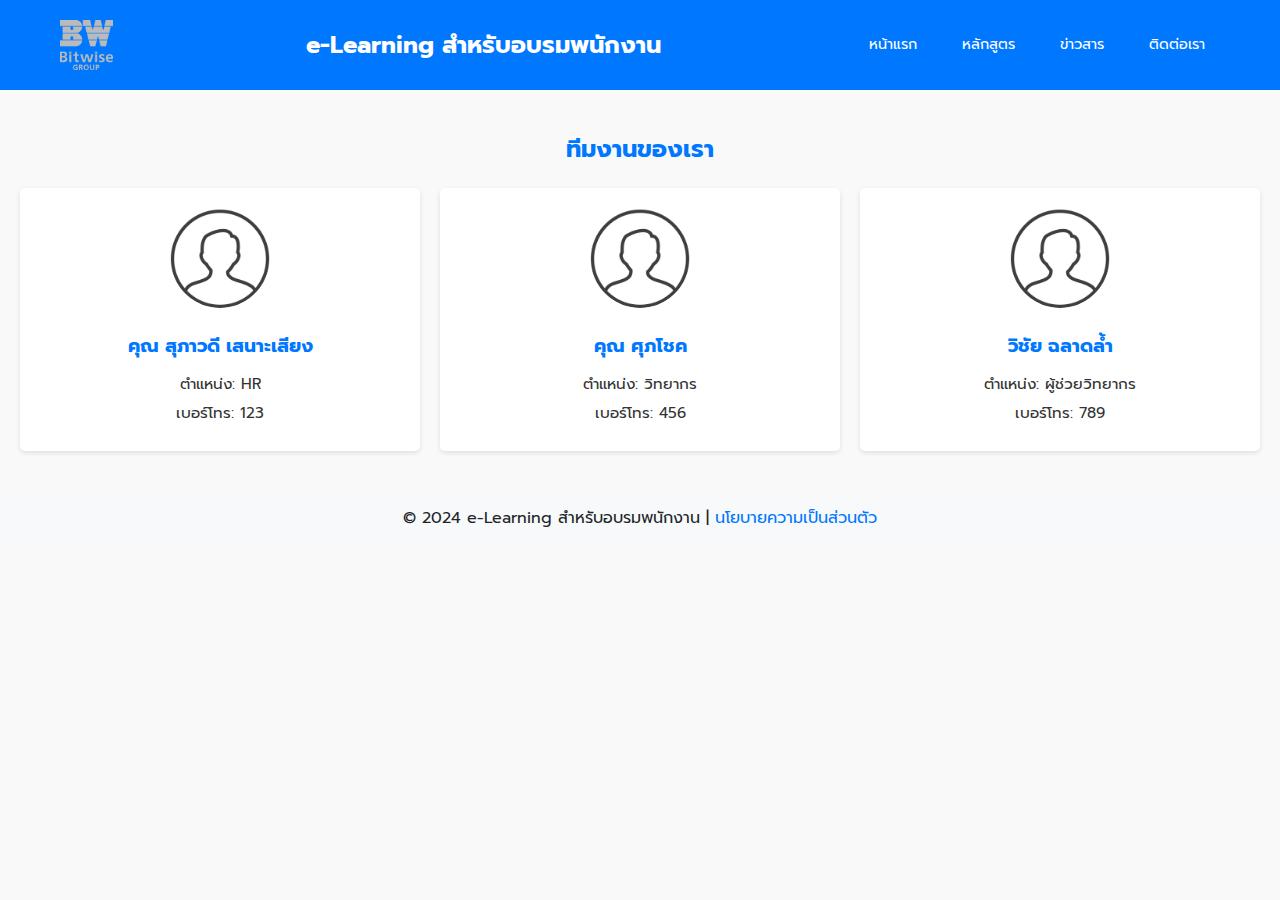
<file: contact.html>
<!DOCTYPE html>
<html lang="th">
<head>
    <meta charset="UTF-8">
    <meta name="viewport" content="width=device-width, initial-scale=1.0">
    <title>e-Learning สำหรับอบรมพนักงาน</title>
    <link href="https://fonts.googleapis.com/css2?family=Prompt:wght@300;400;600&display=swap" rel="stylesheet">
    <style>
        * {
            margin: 0;
            padding: 0;
            box-sizing: border-box;
        }
        body {
            font-family: 'Prompt', sans-serif;
            line-height: 1.6;
            background-color: #f9f9f9;
            color: #333;
        }
        header {
            background-color: #0077ff;
            color: white;
            padding: 20px 0;
        }
        .header-container {
            display: flex;
            align-items: center;
            justify-content: space-between;
            max-width: 1200px;
            margin: 0 auto;
            padding: 0 20px;
        }
        .logo {
            height: 50px;
        }
        nav ul {
            list-style: none;
            display: flex;
            gap: 15px;
        }
        nav ul li a {
            color: white;
            text-decoration: none;
            font-size: 0.9rem;
            padding: 10px 15px;
            border-radius: 5px;
            transition: background-color 0.3s;
        }
        nav ul li a:hover {
            background-color: #0077ff;
        }
        .user-section {
            display: flex;
            align-items: center;
            gap: 10px;
        }
        .user-section span {
            font-size: 1rem;
            color: white;
        }
        .user-section button {
            background-color: #ff4d4d;
            color: white;
            border: none;
            padding: 5px 10px;
            border-radius: 5px;
            cursor: pointer;
            transition: background-color 0.3s;
        }
        .user-section button:hover {
            background-color: #e73c3c;
        }
        #team {
            padding: 40px 20px;
            text-align: center;
        }
        #team h2 {
            margin-bottom: 20px;
            color: #0077ff;
        }
        .team-container {
            display: grid;
            grid-template-columns: repeat(auto-fit, minmax(250px, 1fr));
            gap: 20px;
        }
        .team-member {
            background-color: rgb(255, 255, 255);
            padding: 20px;
            border-radius: 5px;
            box-shadow: 0 2px 5px rgba(0, 0, 0, 0.1);
            text-align: center;
        }
        .team-member img {
            width: 100px;
            height: 100px;
            border-radius: 50%;
            object-fit: cover;
            margin-bottom: 15px;
        }
        .team-member h3 {
            margin-bottom: 10px;
            color: #0077ff;
        }
        .team-member p {
            font-size: 0.95rem;
            margin-bottom: 5px;
        }
        footer {
            background-color: #f8f9fa;
            color: #212529;
            padding: 15px 0;
            text-align: center;
        }
        footer a {
            color: #0077ff;
            text-decoration: none;
        }
        footer a:hover {
            text-decoration: underline;
        }
        /* Responsive Design */
        @media (max-width: 680px) {
            .header-container {
                flex-direction: column;
                text-align: center;
            }
            .hero h2 {
                font-size: 1.8rem;
            }
            .hero p {
                font-size: 0.9rem;
            }
            nav ul {
                justify-content: center;
            }
        }
    </style>
</head>
<body>
    <header>
        <div class="container header-container">
            <img src="assets/Bitwise-BW.png" alt="โลโก้บริษัท" class="logo">
            <h1 style="font-size: 1.5rem;">e-Learning สำหรับอบรมพนักงาน</h1>
            <nav>
                <ul>
                    <li><a href="index.html">หน้าแรก</a></li>
                    <li><a href="course.html">หลักสูตร</a></li>
                    <li><a href="new.html">ข่าวสาร</a></li>
                    <li><a href="contact.html">ติดต่อเรา</a></li>
                </ul>
            </nav>
        </div>
    </header>
    <section id="team">
        <h2>ทีมงานของเรา</h2>
        <div class="team-container">
            <div class="team-member">
                <img src="assets/member1.png" alt="รูปคุณสมชาย">
                <h3>คุณ สุภาวดี เสนาะเสียง</h3>
                <p>ตำแหน่ง: HR</p>
                <p>เบอร์โทร: 123</p>
            </div>
            <div class="team-member">
                <img src="assets/member2.png" alt="รูปคุณสมหญิง">
                <h3>คุณ ศุภโชค</h3>
                <p>ตำแหน่ง: วิทยากร</p>
                <p>เบอร์โทร: 456</p>
            </div>
            <div class="team-member">
                <img src="assets/member3.png" alt="รูปคุณวิชัย">
                <h3>วิชัย ฉลาดล้ำ</h3>
                <p>ตำแหน่ง: ผู้ช่วยวิทยากร</p>
                <p>เบอร์โทร: 789</p>
            </div>
        </div>
    </section>
    <footer>
        <div class="container footer-container">
            <p>© 2024 e-Learning สำหรับอบรมพนักงาน | <a href="#">นโยบายความเป็นส่วนตัว</a></p>
        </div>
    </footer>
</body>
</html>
</file>
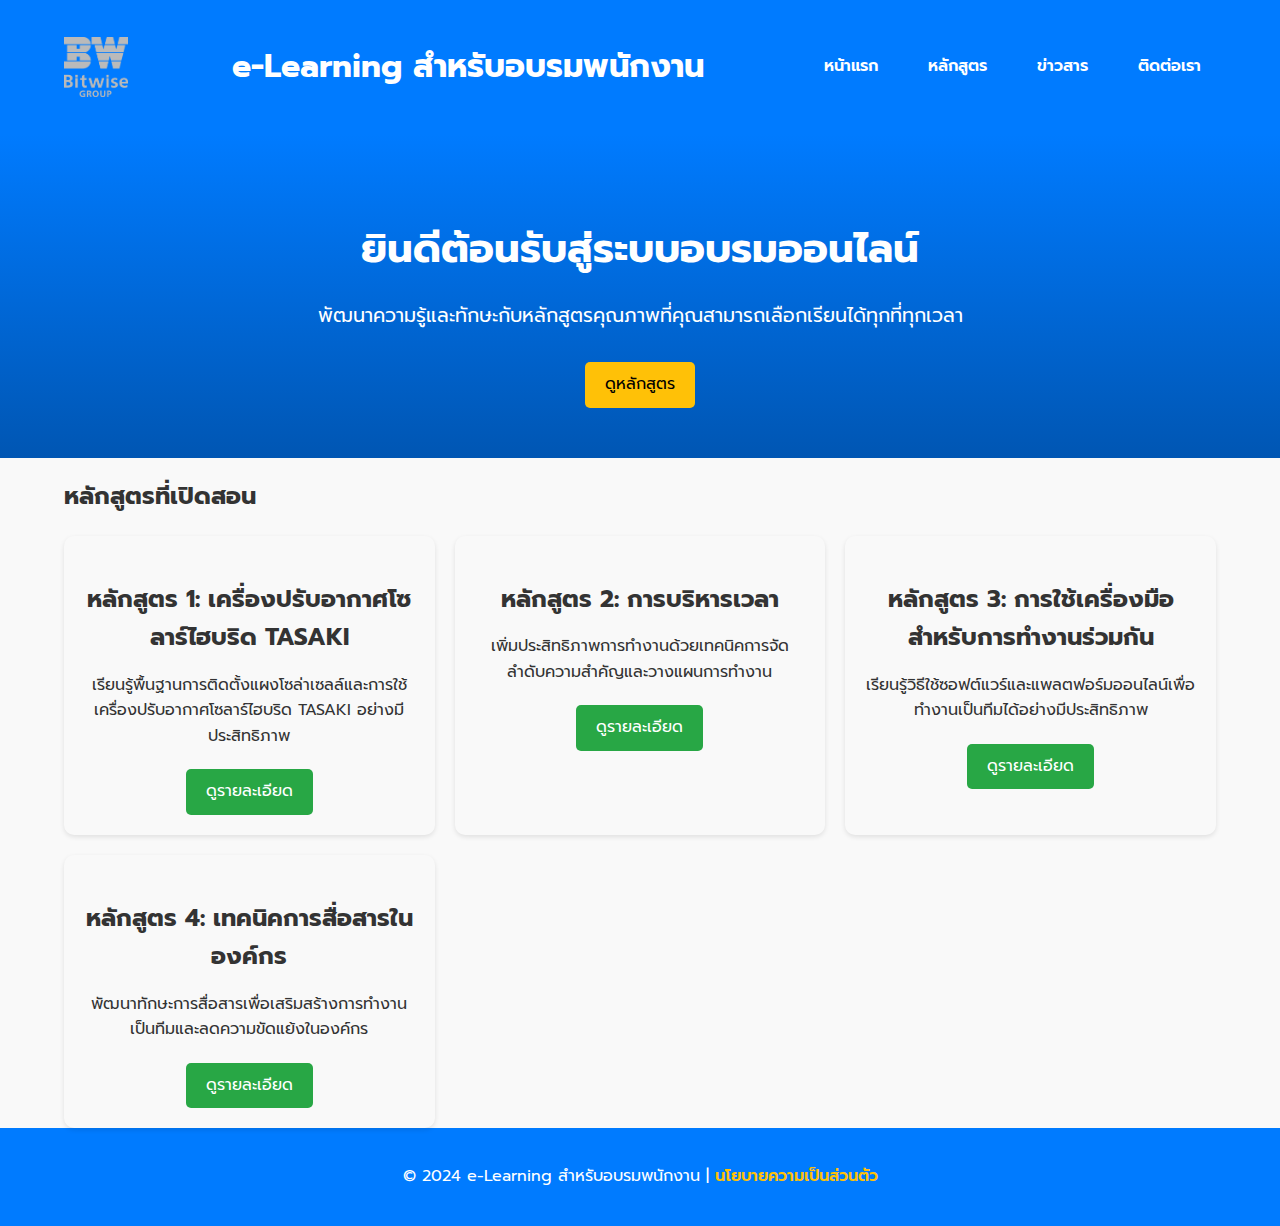
<file: content.html>
<!DOCTYPE html>
<html lang="th">
<head>
    <meta charset="UTF-8">
    <meta name="viewport" content="width=device-width, initial-scale=1.0">
    <title>e-Learning สำหรับอบรมพนักงาน</title>
    <link rel="stylesheet" href="style.css">
    <link href="https://fonts.googleapis.com/css2?family=Prompt:wght@300;400;600&display=swap" rel="stylesheet">
</head>
<body>
    <header>
        <div class="container header-container">
            <img src="assets/Bitwise-BW.png" alt="โลโก้บริษัท" class="logo">
            <h1>e-Learning สำหรับอบรมพนักงาน</h1>
            <nav>
                <ul>
                    <li><a href="index.html">หน้าแรก</a></li>
                    <li><a href="course.html">หลักสูตร</a></li>
                    <li><a href="#">ข่าวสาร</a></li>
                    <li><a href="contact.html">ติดต่อเรา</a></li>
                </ul>
            </nav>
        </div>
    </header>

    <section class="hero">
        <div class="container hero-container">
            <h2>ยินดีต้อนรับสู่ระบบอบรมออนไลน์</h2>
            <p>พัฒนาความรู้และทักษะกับหลักสูตรคุณภาพที่คุณสามารถเลือกเรียนได้ทุกที่ทุกเวลา</p>
            <a href="course.html" class="btn btn-primary">ดูหลักสูตร</a>
        </div>
    </section>

    <section class="courses">
        <div class="container">
            <h2>หลักสูตรที่เปิดสอน</h2>
            <div class="course-grid">
                <div class="course">
                    <h3>หลักสูตร 1: เครื่องปรับอากาศโซลาร์ไฮบริด TASAKI</h3>
                    <p>เรียนรู้พื้นฐานการติดตั้งแผงโซล่าเซลล์และการใช้เครื่องปรับอากาศโซลาร์ไฮบริด TASAKI อย่างมีประสิทธิภาพ</p>
                    <a href="courses/courses1.html" class="btn btn-secondary">ดูรายละเอียด</a>
                </div>
                <div class="course">
                    <h3>หลักสูตร 2: การบริหารเวลา</h3>
                    <p>เพิ่มประสิทธิภาพการทำงานด้วยเทคนิคการจัดลำดับความสำคัญและวางแผนการทำงาน</p>
                    <a href="courses/courses2.html" class="btn btn-secondary">ดูรายละเอียด</a>
                </div>
                <div class="course">
                    <h3>หลักสูตร 3: การใช้เครื่องมือสำหรับการทำงานร่วมกัน</h3>
                    <p>เรียนรู้วิธีใช้ซอฟต์แวร์และแพลตฟอร์มออนไลน์เพื่อทำงานเป็นทีมได้อย่างมีประสิทธิภาพ</p>
                    <a href="courses/courses3.html" class="btn btn-secondary">ดูรายละเอียด</a>
                </div>
                <div class="course">
                    <h3>หลักสูตร 4: เทคนิคการสื่อสารในองค์กร</h3>
                    <p>พัฒนาทักษะการสื่อสารเพื่อเสริมสร้างการทำงานเป็นทีมและลดความขัดแย้งในองค์กร</p>
                    <a href="courses/courses4.html" class="btn btn-secondary">ดูรายละเอียด</a>
                </div>
            </div>
        </div>
    </section>

    <footer>
        <div class="container footer-container">
            <p>© 2024 e-Learning สำหรับอบรมพนักงาน | <a href="#">นโยบายความเป็นส่วนตัว</a></p>
        </div>
    </footer>

    <script src="script.js"></script>
</body>
</html>
</file>
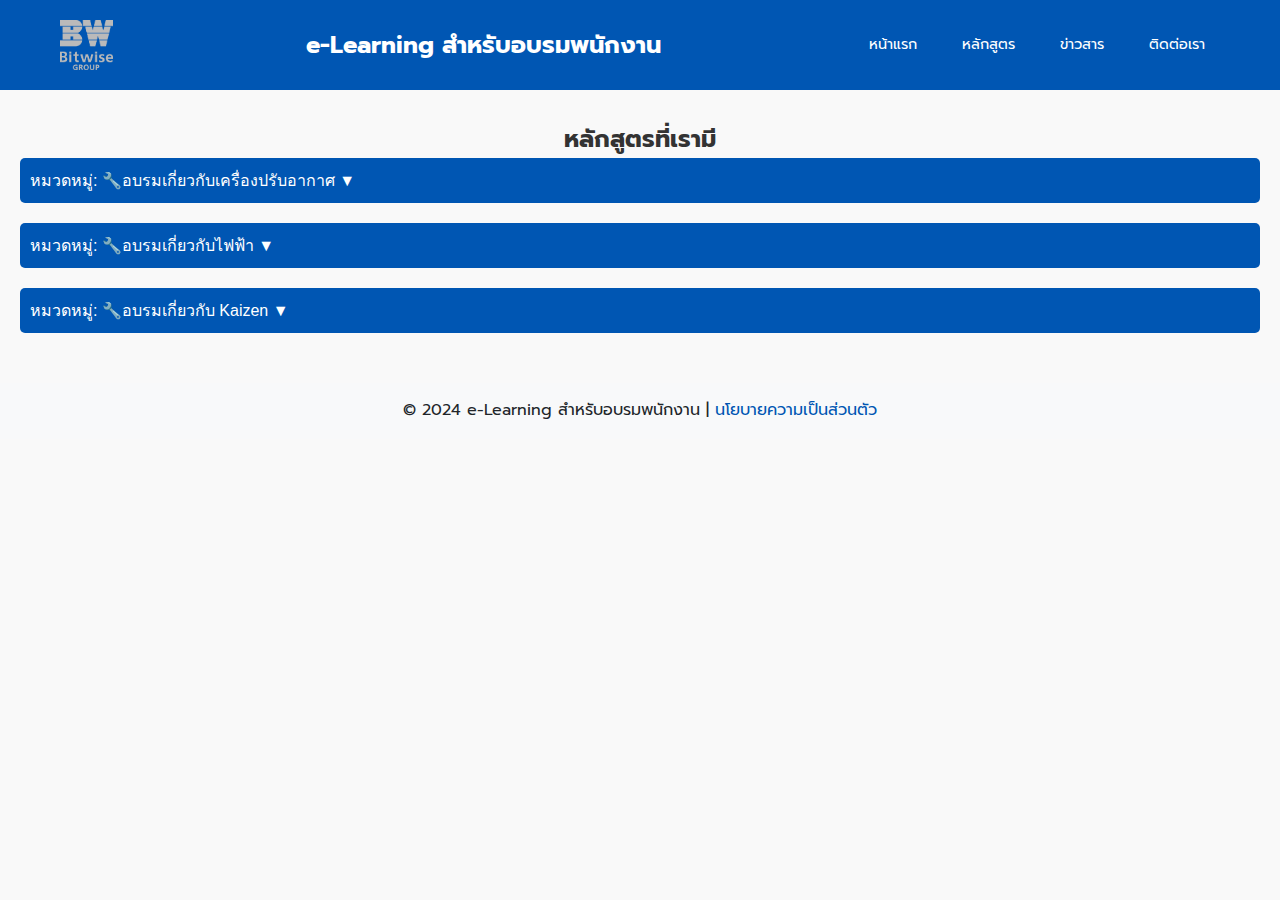
<file: course.html>
<!DOCTYPE html>
<html lang="th">
<head>
    <meta charset="UTF-8">
    <meta name="viewport" content="width=device-width, initial-scale=1.0">
    <title>e-Learning สำหรับอบรมพนักงาน</title>
    <link href="https://fonts.googleapis.com/css2?family=Prompt:wght@300;400;600&display=swap" rel="stylesheet">
    <style>
        * {
            margin: 0;
            padding: 0;
            box-sizing: border-box;
        }
        body {
            font-family: 'Prompt', sans-serif;
            line-height: 1.6;
            background-color: #f9f9f9;
            color: #333;
        }
        header {
            background-color: #0056b3;
            color: white;
            padding: 20px 0;
        }
        .header-container {
            display: flex;
            align-items: center;
            justify-content: space-between;
            max-width: 1200px;
            margin: 0 auto;
            padding: 0 20px;
        }
        .logo {
            height: 50px;
        }
        nav ul {
            list-style: none;
            display: flex;
            gap: 15px;
        }
        nav ul li a {
            color: white;
            text-decoration: none;
            font-size: 0.9rem;
            padding: 10px 15px;
            border-radius: 5px;
            transition: background-color 0.3s;
        }
        nav ul li a:hover {
            background-color: #003d80;
        }
        #courses {
            padding: 30px 20px;
            text-align: center;
        }
        .dropdown {
            margin-bottom: 20px;
        }
        .dropdown-button {
            background-color: #0056b3;
            color: white;
            padding: 10px;
            border: none;
            cursor: pointer;
            width: 100%;
            text-align: left;
            font-size: 1rem;
            border-radius: 5px;
            transition: background-color 0.3s;
        }
        .dropdown-button:hover {
            background-color: #003d80;
        }
        .dropdown-content {
            display: none;
            background-color: white;
            box-shadow: 0 2px 5px rgba(0, 0, 0, 0.1);
            border-radius: 5px;
            margin-top: 10px;
        }
        .course-item {
            padding: 15px;
            border-bottom: 1px solid #ddd;
        }
        .course-item:last-child {
            border-bottom: none;
        }
        .course-item h3 {
            margin-bottom: 10px;
            color: #0056b3;
        }
        .course-item p {
            font-size: 0.95rem;
            margin-bottom: 10px;
        }
        .btn {
            display: inline-block;
            background-color: #4CAF50;
            color: white;
            text-decoration: none;
            padding: 8px 15px;
            border-radius: 5px;
            transition: background-color 0.3s;
        }
        .btn:hover {
            background-color: #45a049;
        }
        footer {
            background-color: #f8f9fa;
            color: #212529;
            padding: 15px 0;
            text-align: center;
        }
        footer a {
            color: #0056b3;
            text-decoration: none;
        }
        footer a:hover {
            text-decoration: underline;
        }
    </style>
</head>
<body>
    <header>
        <div class="header-container">
            <img src="assets/Bitwise-BW.png" alt="โลโก้บริษัท" class="logo">
            <h1 style="font-size: 1.5rem;">e-Learning สำหรับอบรมพนักงาน</h1>
            <nav>
                <ul>
                    <li><a href="index.html">หน้าแรก</a></li>
                    <li><a href="course.html">หลักสูตร</a></li>
                    <li><a href="#">ข่าวสาร</a></li>
                    <li><a href="contact.html">ติดต่อเรา</a></li>
                </ul>
            </nav>
        </div>
    </header>
    <section id="courses">
        <h2>หลักสูตรที่เรามี</h2>

        <div class="dropdown">
            <button class="dropdown-button" onclick="toggleDropdown('aircon-training')">หมวดหมู่: 🔧อบรมเกี่ยวกับเครื่องปรับอากาศ ▼</button>
            <div class="dropdown-content" id="aircon-training">
                <div class="course-item">
                    <h3>หลักสูตร 1: เครื่องปรับอากาศโซลาร์ไฮบริด TASAKI</h3>
                    <p>เรียนรู้พื้นฐาน การติดตั้งแผงโซล่าเซลล์และประสิทธิภาพเครื่องปรับอากาศโซลาร์ไฮบริด TASAKI</p>
                    <a href="courses/courses1.html" class="btn">ดูรายละเอียดหลักสูตร</a>
                    <a href="https://docs.google.com/forms/d/e/1FAIpQLSd41ewfcRYnqKFk_17-xNZA6m1EVZ09kjmFu7dPwRV-WEP5TQ/viewform?usp=preview" class="btn" target="_blank">เริ่มทดสอบ</a>
                </div>
                <div class="course-item">
                    <h3>หลักสูตร 2: วิธีทำหมูกรอบ</h3>
                    <p>เรียนรู้เทคนิคการทำหมูกรอบให้กรอบนอกนุ่มใน</p>
                    <a href="courses/courses2.html" class="btn">ดูรายละเอียดหลักสูตร</a>
                    <a href="#" class="btn" target="_blank">เริ่มทดสอบ</a>
                </div>
            </div>
        </div>

        <div class="dropdown">
            <button class="dropdown-button" onclick="toggleDropdown('electricity-training')">หมวดหมู่: 🔧อบรมเกี่ยวกับไฟฟ้า ▼</button>
            <div class="dropdown-content" id="electricity-training">
                <div class="course-item">
                    <h3>หลักสูตร 1: พื้นฐานระบบไฟฟ้า</h3>
                    <p>เรียนรู้พื้นฐานการติดตั้งและบำรุงรักษาระบบไฟฟ้า</p>
                    <a href="courses/courses3.html" class="btn">ดูรายละเอียดหลักสูตร</a>
                    <a href="#" class="btn" target="_blank">เริ่มทดสอบ</a>
                </div>
            </div>
        </div>

        <div class="dropdown">
            <button class="dropdown-button" onclick="toggleDropdown('kaizen-training')">หมวดหมู่: 🔧อบรมเกี่ยวกับ Kaizen ▼</button>
            <div class="dropdown-content" id="kaizen-training">
                <div class="course-item">
                    <h3>หลักสูตร 1: การปรับปรุงงานแบบ Kaizen</h3>
                    <p>เรียนรู้แนวคิดและวิธีการปรับปรุงงานอย่างต่อเนื่อง</p>
                    <a href="courses/courses4.html" class="btn">ดูรายละเอียดหลักสูตร</a>
                    <a href="#" class="btn" target="_blank">เริ่มทดสอบ</a>
                </div>
            </div>
        </div>
    </section>

    <footer>
        <p>© 2024 e-Learning สำหรับอบรมพนักงาน | <a href="#">นโยบายความเป็นส่วนตัว</a></p>
    </footer>
    <script>
        function toggleDropdown(id) {
            const content = document.getElementById(id);
            const button = document.querySelector(`[onclick="toggleDropdown('${id}')"]`);
            if (content.style.display === "block") {
                content.style.display = "none";
                button.innerHTML = button.innerHTML.replace("▲", "▼");
            } else {
                content.style.display = "block";
                button.innerHTML = button.innerHTML.replace("▼", "▲");
            }
        }
    </script>
</body>
</html>
</file>
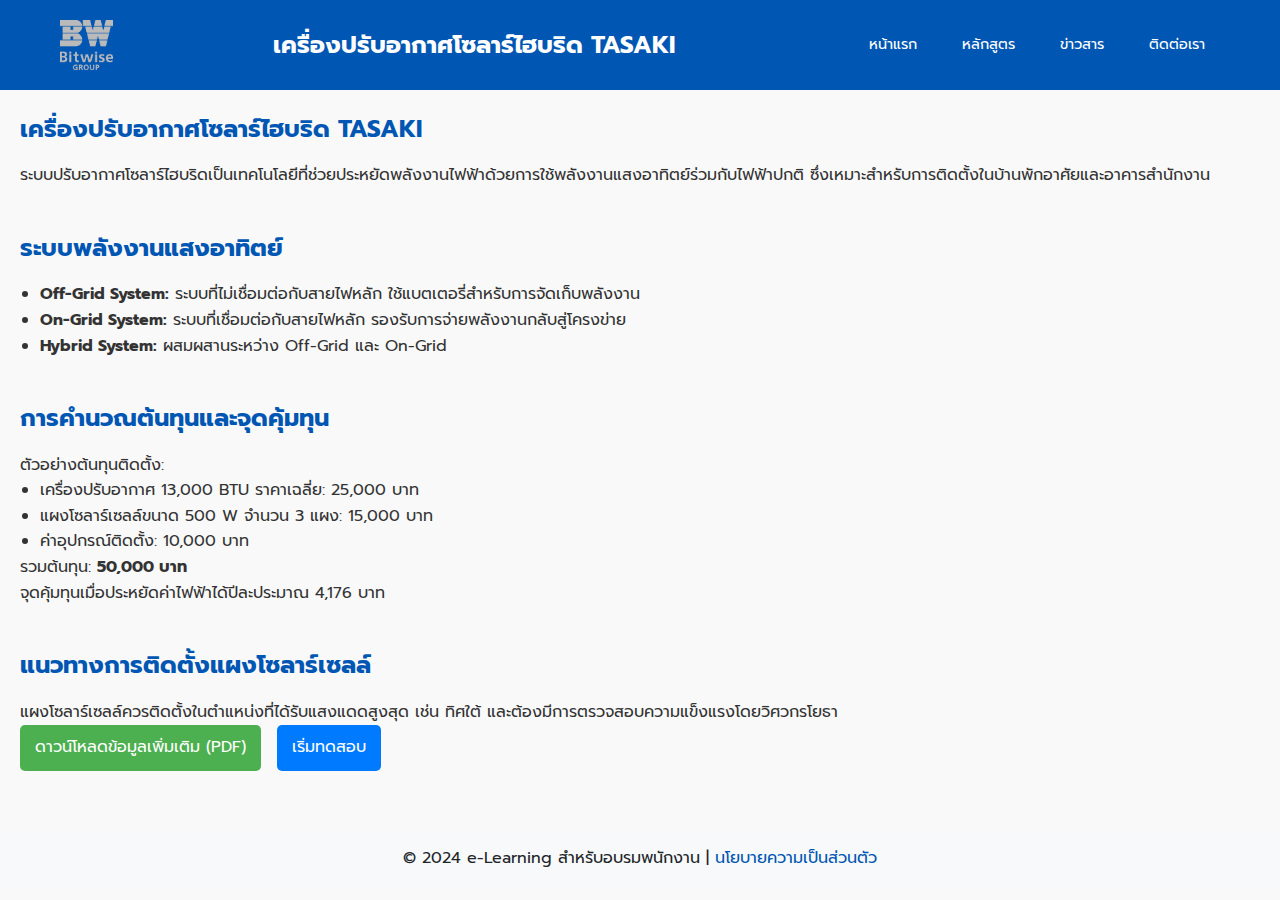
<file: courses1.html>
<!DOCTYPE html>
<html lang="th">
<head>
    <meta charset="UTF-8">
    <meta name="viewport" content="width=device-width, initial-scale=1.0">
    <meta http-equiv="X-UA-Compatible" content="IE=edge">
    <title>e-Learning สำหรับอบรมพนักงาน</title>
    <link href="https://fonts.googleapis.com/css2?family=Prompt:wght@300;400;600&display=swap" rel="stylesheet">
    <style>
        * {
            margin: 0;
            padding: 0;
            box-sizing: border-box;
        }
        body {
            font-family: 'Prompt', sans-serif;
            line-height: 1.6;
            background-color: #f9f9f9;
            color: #333;
        }
        header {
            background-color: #0056b3;
            color: white;
            padding: 20px 0;
        }
        .header-container {
            display: flex;
            align-items: center;
            justify-content: space-between;
            max-width: 1200px;
            margin: 0 auto;
            padding: 0 20px;
        }
        .logo {
            height: 50px;
        }
        nav ul {
            list-style: none;
            display: flex;
            gap: 15px;
        }
        nav ul li a {
            color: white;
            text-decoration: none;
            font-size: 0.9rem;
            padding: 10px 15px;
            border-radius: 5px;
            transition: background-color 0.3s;
        }
        nav ul li a:hover {
            background-color: #003d80;
        }
        main {
            padding: 20px;
        }
        section {
            margin-bottom: 40px;
        }
        h2 {
            color: #0056b3;
            margin-bottom: 15px;
        }
        ul {
            list-style: disc;
            margin-left: 20px;
        }
        .download-button {
            display: inline-block;
            background-color: #4CAF50;
            color: white;
            text-decoration: none;
            padding: 10px 15px;
            border-radius: 5px;
            margin-right: 10px;
            transition: background-color 0.3s;
        }
        .download-button:hover {
            background-color: #45a049;
        }
        .btn {
            display: inline-block;
            background-color: #007bff;
            color: white;
            text-decoration: none;
            padding: 10px 15px;
            border-radius: 5px;
            transition: background-color 0.3s;
        }
        .btn:hover {
            background-color: #0056b3;
        }
        footer {
            background-color: #f8f9fa;
            color: #212529;
            padding: 15px 0;
            text-align: center;
        }
        footer a {
            color: #0056b3;
            text-decoration: none;
        }
        footer a:hover {
            text-decoration: underline;
        }
        /* Responsive Design */
        @media (max-width: 768px) {
            .header-container {
                flex-direction: column;
                text-align: center;
            }
            .hero h2 {
                font-size: 1.8rem;
            }
            .hero p {
                font-size: 0.9rem;
            }
            nav ul {
                justify-content: center;
            }
        }
    </style>
</head>
<body>
    <header>
        <div class="header-container">
            <img src="assets/Bitwise-BW.png" alt="โลโก้บริษัท" class="logo">
            <h1 style="font-size: 1.5rem;">เครื่องปรับอากาศโซลาร์ไฮบริด TASAKI</h1>
            <nav>
                <ul>
                    <li><a href="index.html">หน้าแรก</a></li>
                    <li><a href="course.html">หลักสูตร</a></li>
                    <li><a href="new.html">ข่าวสาร</a></li>
                    <li><a href="contact.html">ติดต่อเรา</a></li>
                </ul>
            </nav>
        </div>
    </header>
    <main>
        <section id="introduction">
            <div class="container">
                <h2>เครื่องปรับอากาศโซลาร์ไฮบริด TASAKI</h2>
                <p>ระบบปรับอากาศโซลาร์ไฮบริดเป็นเทคโนโลยีที่ช่วยประหยัดพลังงานไฟฟ้าด้วยการใช้พลังงานแสงอาทิตย์ร่วมกับไฟฟ้าปกติ ซึ่งเหมาะสำหรับการติดตั้งในบ้านพักอาศัยและอาคารสำนักงาน</p>
            </div>
        </section>
        <section id="solar-system">
            <div class="container">
                <h2>ระบบพลังงานแสงอาทิตย์</h2>
                <ul>
                    <li><strong>Off-Grid System:</strong> ระบบที่ไม่เชื่อมต่อกับสายไฟหลัก ใช้แบตเตอรี่สำหรับการจัดเก็บพลังงาน</li>
                    <li><strong>On-Grid System:</strong> ระบบที่เชื่อมต่อกับสายไฟหลัก รองรับการจ่ายพลังงานกลับสู่โครงข่าย</li>
                    <li><strong>Hybrid System:</strong> ผสมผสานระหว่าง Off-Grid และ On-Grid</li>
                </ul>
            </div>
        </section>
        <section id="cost-analysis">
            <div class="container">
                <h2>การคำนวณต้นทุนและจุดคุ้มทุน</h2>
                <p>ตัวอย่างต้นทุนติดตั้ง:</p>
                <ul>
                    <li>เครื่องปรับอากาศ 13,000 BTU ราคาเฉลี่ย: 25,000 บาท</li>
                    <li>แผงโซลาร์เซลล์ขนาด 500 W จำนวน 3 แผง: 15,000 บาท</li>
                    <li>ค่าอุปกรณ์ติดตั้ง: 10,000 บาท</li>
                </ul>
                <p>รวมต้นทุน: <strong>50,000 บาท</strong></p>
                <p>จุดคุ้มทุนเมื่อประหยัดค่าไฟฟ้าได้ปีละประมาณ 4,176 บาท</p>
            </div>
        </section>
        <section id="installation-guide">
            <div class="container">
                <h2>แนวทางการติดตั้งแผงโซลาร์เซลล์</h2>
                <p>แผงโซลาร์เซลล์ควรติดตั้งในตำแหน่งที่ได้รับแสงแดดสูงสุด เช่น ทิศใต้ และต้องมีการตรวจสอบความแข็งแรงโดยวิศวกรโยธา</p>
                <a href="assets/แอร์โซลาร์ v3.1.pdf" download class="download-button">ดาวน์โหลดข้อมูลเพิ่มเติม (PDF)</a>
                <a href="https://docs.google.com/forms/d/e/1FAIpQLSd41ewfcRYnqKFk_17-xNZA6m1EVZ09kjmFu7dPwRV-WEP5TQ/viewform?usp=preview" class="btn" target="_blank">เริ่มทดสอบ</a>
            </div>
        </section>
    </main>
    <footer>
        <div class="container footer-container">
            <p>© 2024 e-Learning สำหรับอบรมพนักงาน | <a href="#">นโยบายความเป็นส่วนตัว</a></p>
        </div>
    </footer>
</body>
</html>
</file>
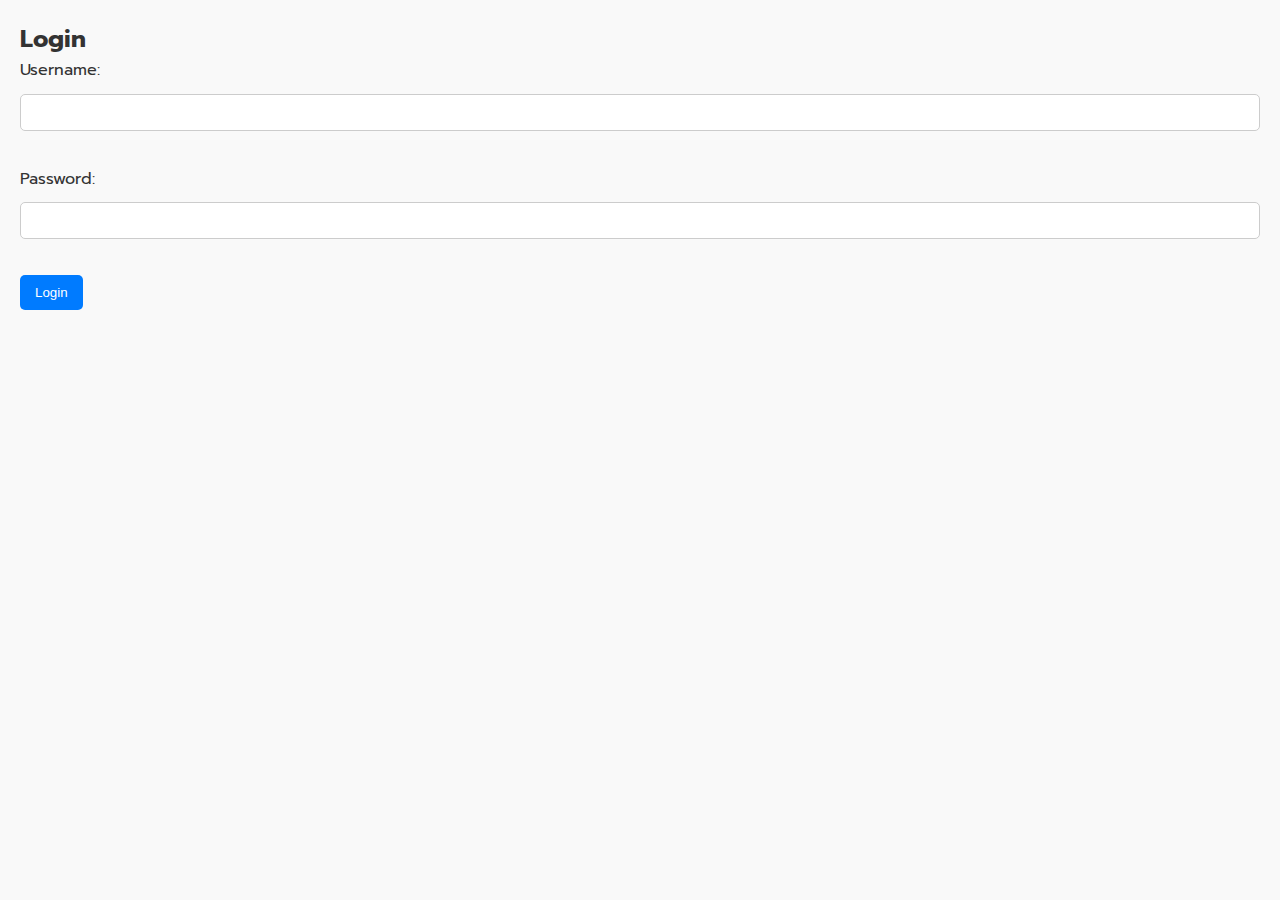
<file: login.html>
<!DOCTYPE html>
<html lang="th">
<head>
    <meta charset="UTF-8">
    <meta name="viewport" content="width=device-width, initial-scale=1.0">
    <title>ระบบ Login/Logout</title>
    <link href="https://fonts.googleapis.com/css2?family=Prompt:wght@300;400;600&display=swap" rel="stylesheet">
    <style>
        * {
            margin: 0;
            padding: 0;
            box-sizing: border-box;
        }
        body {
            font-family: 'Prompt', sans-serif;
            line-height: 1.6;
            background-color: #f9f9f9;
            color: #333;
            padding: 20px;
        }
        .container {
            max-width: 500px;
            margin: 0 auto;
            text-align: center;
        }
        h1 {
            margin-bottom: 20px;
        }
        form {
            margin-bottom: 20px;
        }
        input[type="text"],
        input[type="password"] {
            width: 100%;
            padding: 10px;
            margin: 10px 0;
            border: 1px solid #ccc;
            border-radius: 5px;
        }
        button {
            background-color: #007bff;
            color: white;
            padding: 10px 15px;
            border: none;
            border-radius: 5px;
            cursor: pointer;
        }
        button:hover {
            background-color: #0056b3;
        }
        .user-info {
            margin-top: 20px;
        }
        .logout-btn {
            background-color: #ff4d4d;
        }
        .logout-btn:hover {
            background-color: #e73c3c;
        }
    </style>
</head>
<body>
    <h2>Login</h2>
    <form action="login.php" method="POST">
        <label for="username">Username:</label>
        <input type="text" id="username" name="username" required><br><br>

        <label for="password">Password:</label>
        <input type="password" id="password" name="password" required><br><br>

        <button type="submit">Login</button>
    </form>
    <script src="script.js"></script>
</body>
</html>
</file>
<file: style.css>
/* ตั้งค่าพื้นฐาน */
body {
    margin: 0;
    font-family: 'Prompt', sans-serif;
    color: #333;
    line-height: 1.6;
    background-color: #f9f9f9;
}

a {
    text-decoration: none;
}

.container {
    width: 90%;
    max-width: 1200px;
    margin: 0 auto;
}

/* Header */
header {
    background-color: #007bff;
    color: #fff;
    padding: 20px 0;
    text-align: center;
}

.header-container {
    display: flex;
    align-items: center;
    justify-content: space-between;
    flex-wrap: wrap;
}

.logo {
    max-height: 60px;
}

nav ul {
    list-style: none;
    padding: 0;
    display: flex;
    gap: 20px;
    margin: 0;
}

nav ul li a {
    color: #fff;
    font-weight: 600;
    padding: 10px 15px;
    transition: background-color 0.3s;
}

nav ul li a:hover {
    background-color: #0056b3;
    border-radius: 5px;
}

/* Hero Section */
.hero {
    background: linear-gradient(to bottom, #007bff, #0056b3);
    color: #fff;
    text-align: center;
    padding: 50px 20px;
}

.hero h2 {
    font-size: 2.5rem;
    margin-bottom: 20px;
}

.hero p {
    font-size: 1.2rem;
    margin-bottom: 30px;
}

.btn {
    padding: 10px 20px;
    font-size: 1rem;
    border-radius: 5px;
    display: inline-block;
    transition: background-color 0.3s;
}

.btn-primary {
    background-color: #ffc107;
    color: #000;
}

.btn-primary:hover {
    background-color: #e0a800;
}

.btn-secondary {
    background-color: #28a745;
    color: #fff;
}

.btn-secondary:hover {
    background-color: #218838;
}

/* ส่วนหลักสูตร */
#courses {
    padding: 50px 20px;
    background-color: #fff;
    text-align: center;
}

#courses h2 {
    text-align: center;
    margin-bottom: 40px;
    font-size: 2rem;
    color: #007acc;
}

.course-grid {
    display: grid;
    grid-template-columns: repeat(auto-fit, minmax(300px, 1fr));
    gap: 20px;
}

.course {
    background: #f9f9f9;
    padding: 20px;
    border-radius: 10px;
    text-align: center;
    box-shadow: 0 2px 5px rgba(0, 0, 0, 0.1);
}

.course h3 {
    font-size: 1.5rem;
    margin-bottom: 15px;
}

.course p {
    font-size: 1rem;
    margin-bottom: 20px;
}


/* ส่วนสมัครสมาชิก */
#register {
    background-color: #ffffff;
    padding: 40px 20px;
    max-width: 600px;
    margin: 40px auto;
    border-radius: 8px;
    box-shadow: 0 4px 8px rgba(0, 0, 0, 0.1);
    text-align: center;
}

#register h2 {
    font-size: 2rem;
    color: #007acc;
    margin-bottom: 20px;
}

#signup-form {
    display: flex;
    flex-direction: column;
    align-items: center;
}

#signup-form label {
    font-size: 1rem;
    color: #333;
    margin-bottom: 5px;
    text-align: left;
    width: 100%;
}

#signup-form input {
    padding: 10px;
    font-size: 1rem;
    width: 100%;
    margin-bottom: 15px;
    border: 1px solid #ccc;
    border-radius: 4px;
    box-sizing: border-box;
}

#signup-form button {
    background-color: #007acc;
    color: white;
    font-size: 1.2rem;
    padding: 12px 25px;
    border: none;
    border-radius: 4px;
    cursor: pointer;
    transition: background-color 0.3s;
}

/* ส่วนของทีมงาน */
#team {
    background-color: #ffffff;
    padding: 40px 0;
    text-align: center;
}

#team h2 {
    font-size: 2rem;
    color: #007acc;
    margin-bottom: 30px;
}

.team-container {
    display: flex;
    justify-content: center;
    gap: 30px;
}

.team-member {
    background-color: #fafafa;
    border-radius: 8px;
    box-shadow: 0 4px 8px rgba(0, 0, 0, 0.1);
    padding: 20px;
    width: 250px;
    text-align: center;
}

.team-member img {
    width: 100%;
    border-radius: 50%;
    margin-bottom: 20px;
}

.team-member h3 {
    font-size: 1.2rem;
    color: #007acc;
    margin-bottom: 10px;
}

.team-member p {
    font-size: 1rem;
    margin: 5px 0;
    color: #666;
}
#signup-form button:hover {
    background-color: #005f8a;
}
/* Footer */
footer {
    background-color: #007bff;
    color: #fff;
    text-align: center;
    padding: 20px 0;
}

footer a {
    color: #ffc107;
    font-weight: 600;
    text-decoration: none;
}

footer a:hover {
    text-decoration: underline;
}
/* สไตล์สำหรับฟอร์มทั้งหมด */
form {
    width: 100%;
    max-width: 500px;
    margin: 0 auto;
    background-color: #f9f9f9;
    padding: 20px;
    border-radius: 8px;
    box-shadow: 0 2px 4px rgba(0, 0, 0, 0.1);
    font-family: 'Prompt', sans-serif;
}

/* สไตล์สำหรับ label */
form label {
    display: block;
    font-size: 16px;
    margin-bottom: 8px;
    font-weight: 600;
    color: #333;
}

/* สไตล์สำหรับ select */
form select {
    width: 100%;
    padding: 10px;
    font-size: 16px;
    border: 1px solid #ccc;
    border-radius: 5px;
    background-color: #fff;
    color: #333;
    margin-bottom: 20px;
    outline: none;
    font-family: 'Prompt', sans-serif;
    transition: border-color 0.3s ease, box-shadow 0.3s ease;
}

/* เพิ่มเอฟเฟกต์เมื่อ focus */
form select:focus {
    border-color: #5ca1f7;
    box-shadow: 0 0 5px rgba(92, 161, 247, 0.5);
}

/* สไตล์สำหรับปุ่ม */
form button {
    display: inline-block;
    width: 100%;
    padding: 12px;
    font-size: 16px;
    font-weight: 600;
    color: #fff;
    background-color: #5ca1f7;
    border: none;
    border-radius: 5px;
    cursor: pointer;
    font-family: 'Prompt', sans-serif;
    transition: background-color 0.3s ease;
}

/* เอฟเฟกต์เมื่อ hover บนปุ่ม */
form button:hover {
    background-color: #4686d9;
}
/* ตกแต่งปุ่มโหลดไฟล์ */
.download-button {
    display: inline-block;
    background-color: #4CAF50; /* สีพื้นหลังปุ่ม */
    color: white; /* สีข้อความ */
    padding: 12px 24px; /* ขนาดปุ่ม */
    font-size: 16px; /* ขนาดตัวอักษร */
    border-radius: 8px; /* ทำมุมปุ่มให้กลม */
    text-decoration: none; /* ลบเส้นใต้ */
    transition: background-color 0.3s, transform 0.2s; /* เอฟเฟกต์การเปลี่ยนสีและขยายขนาด */
    box-shadow: 0 4px 6px rgba(0, 0, 0, 0.1); /* เงาของปุ่ม */
    justify-content: center; /* จัดปุ่มให้กลางในแนวนอน */
    align-items: center; /* จัดปุ่มให้กลางในแนวตั้ง */
    text-align: center; /* จัดข้อความให้กลาง */
}

.download-button:hover {
    background-color: #45a049; /* สีพื้นหลังเมื่อเลื่อนเมาส์มาทับ */
    transform: scale(1.05); /* ขยายขนาดเมื่อเลื่อนเมาส์มาทับ */
    justify-content: center; /* จัดปุ่มให้กลางในแนวนอน */
    align-items: center; /* จัดปุ่มให้กลางในแนวตั้ง */
    text-align: center; /* จัดข้อความให้กลาง */
}

.download-button:active {
    background-color: #388e3c; /* สีพื้นหลังเมื่อคลิกปุ่ม */
    transform: scale(0.98); /* ลดขนาดเมื่อคลิก */
    justify-content: center; /* จัดปุ่มให้กลางในแนวนอน */
    align-items: center; /* จัดปุ่มให้กลางในแนวตั้ง */
    text-align: center; /* จัดข้อความให้กลาง */
}

.download-button:focus {
    outline: none; /* ลบกรอบรอบๆ ปุ่มเมื่อคลิก */
    justify-content: center; /* จัดปุ่มให้กลางในแนวนอน */
    align-items: center; /* จัดปุ่มให้กลางในแนวตั้ง */
    text-align: center; /* จัดข้อความให้กลาง */
}

main {
    padding: 40px 0;
    background-color: #fff;
}

ul {
    padding-left: 20px;
}
#popup {
    position: fixed;
    top: 0;
    left: 0;
    width: 100%;
    height: 100%;
    background: rgba(0, 0, 0, 0.5);
    display: none; /* ซ่อนเริ่มต้น */
    justify-content: center;
    align-items: center;
}

#popup-content {
    background: #fff;
    padding: 20px;
    border-radius: 8px;
    width: 300px;
    text-align: center;
}

.user-section {
    display: flex;
    align-items: center;
    gap: 10px;
    font-family: 'Prompt', sans-serif;
    font-size: 14px;
}

.user-info {
    position: absolute;
    top: 10px;
    right: 10px;
    font-family: 'Prompt', sans-serif;
    font-size: 16px;
}
#logoutButton {
    margin-left: 10px;
    padding: 5px 10px;
    background-color: #007bff;
    color: white;
    border: none;
    border-radius: 4px;
    cursor: pointer;
}


#responseMessage {
    margin-top: 10px;
    font-size: 16px;
}

/* ✅ สไตล์สำหรับเมนูที่ Active */
nav ul li a.active {
    font-weight: bold;
    color: #ff6600;
    text-decoration: underline;
}

/* ✅ เมนู Responsive */
.menu-toggle {
    display: none;
    background: #ff6600;
    color: white;
    border: none;
    padding: 10px;
    font-size: 16px;
    cursor: pointer;
}


@media (max-width: 768px) {
    nav ul {
        display: none;
        flex-direction: column;
    }
    nav ul.show {
        display: flex;
    }
    .menu-toggle {
        display: block;
    }
}

/* Media Query สำหรับหน้าจอมือถือ */
@media screen and (max-width: 680) {
    /* Header */
    .header-container {
        flex-direction: row; /* ยังคงเรียงในแนวนอน */
        justify-content: space-between; /* กระจายเนื้อหา */
        align-items: center; /* จัดให้อยู่กลางแนวตั้ง */
        padding: 10px 15px; /* ลด Padding */
    }

    nav ul {
        flex-direction: row; /* เมนูเรียงแนวนอน */
        gap: 10px; /* ลดระยะห่างระหว่างลิงก์ */
        padding: 0;
        margin: 0;
    }

    nav ul li {
        display: inline; /* ทำให้เมนูเป็นบรรทัดเดียว */
    }

    nav ul li a {
        font-size: 0.9rem; /* ลดขนาดฟอนต์ */
        padding: 5px 10px; /* ลด Padding ของลิงก์ */
    }

    /* โลโก้ */
    .logo {
        font-size: 1.2rem; /* ลดขนาดโลโก้ */
    }

    /* ปรับ Hero Section */
    .hero h2 {
        font-size: 2rem; /* ลดขนาดหัวข้อ */
    }

    .hero p {
        font-size: 1rem; /* ลดขนาดข้อความ */
    }

    .btn {
        width: 50%; /* ปุ่มเต็มความกว้าง */
        margin-bottom: 10px; /* เพิ่มช่องว่างระหว่างปุ่ม */
    }

    /* ปรับ Section Courses */
    .course-grid {
        grid-template-columns: 1fr; /* แสดงแบบ 1 คอลัมน์ */
    }

    /* ฟอร์มสมัครสมาชิก */
    #register {
        padding: 20px 10px; /* ลด Padding */
    }

    #signup-form input,
    #signup-form button {
        font-size: 0.9rem; /* ลดขนาดฟอนต์ */
    }

    /* ส่วนของทีมงาน */
    .team-container {
        flex-direction: column; /* เรียงแนวตั้ง */
        gap: 20px; /* ลดช่องว่างระหว่างสมาชิกทีม */
    }

    .team-member {
        width: 90%; /* ปรับความกว้างให้เล็กลง */
        margin: 0 auto; /* จัดให้อยู่กึ่งกลาง */
    }

    /* Footer */
    footer {
        font-size: 0.9rem; /* ลดขนาดฟอนต์ */
    }
}
</file>
